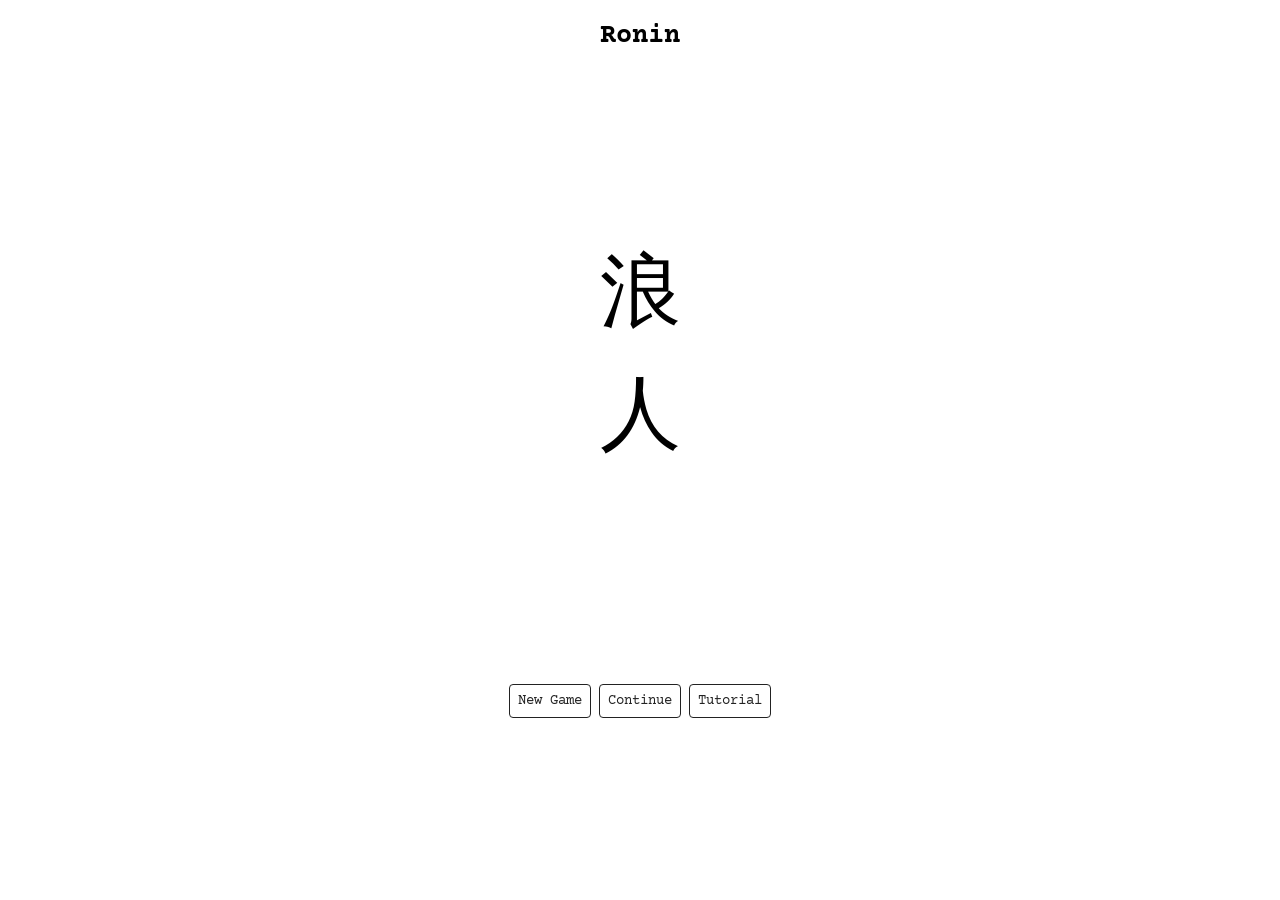
<file: index.html>
<!DOCTYPE html>
<html>
    <head>
        <meta charset="utf-8">
        <meta http-equiv="X-UA-Compatible" content="IE=edge">
        <title>Ronin</title>
        <meta name="viewport" content="width=device-width, initial-scale=1">
        <link rel="stylesheet" href="styles/style.css">
        <link rel="stylesheet" href="styles/Courier Prime.css">
    </head>
    <body>
        <header>
            <h1>Ronin</h1>
        </header>
        <div id="game">
            <div id="roninSheet"  class="hidden">
                <span id="closeRoninSheet">✕</span>
                <div class="overlayScrollable">
                    <div class="wrapper">
                        <h2>Background</h2>
                        <table>
                            <tbody>
                                <tr>
                                    <th>Name</th>
                                    <td><span id="displayName"></span></td>
                                </tr>
                                <tr>
                                    <th>Gender</th>
                                    <td><span id="displayGender"></span></td>
                                </tr>
                                <tr>
                                    <th>Appearance</th>
                                    <td><span id="displayAppearance"></span></td>
                                </tr>
                                <tr>
                                    <th>Family</th>
                                    <td><span id="displayFamily"></span></td>
                                </tr>
                                <tr>
                                    <th>Nightmare</th>
                                    <td><span id="displayNightmare"></span></td>
                                </tr>
                                <tr>
                                    <th>Scar</th>
                                    <td><span id="displayScar"></span></td>
                                </tr>
                                <tr>
                                    <th>Meaning</th>
                                    <td><span id="displayMeaning"></span></td>
                                </tr>
                            </tbody>
                        </table>
                        <h2>Stats</h2>
                        <table>
                            <tbody>
                                <tr>
                                    <th>Honor</th>
                                    <td><span id="displayHonor"></span></td>
                                </tr>
                                <tr>
                                    <th>Status</th>
                                    <td><span id="displayStatus"></span></td>
                                </tr>
                                <tr>
                                    <th>Reputation</th>
                                    <td><span id="displayReputation"></span></td>
                                </tr>
                                <tr>
                                    <th>Determination</th>
                                    <td><span id="displayDetermination"></span></td>
                                </tr>
                                <tr>
                                    <th>Compassion</th>
                                    <td><span id="displayCompassion"></span></td>
                                </tr>
                            </tbody>
                        </table>
                        <h2>Techniques</h2>
                        <div id="displayTechnique"></div>
                        <h2>Equipment</h2>
                        <table>
                            <tbody>
                                <tr>
                                    <th>Weapons</th>
                                    <td><span id="displayWeapons"></span></td>
                                </tr>
                                <tr>
                                    <th>Items</th>
                                    <td><span id="displayItems"></span></td>
                                </tr>
                            </tbody>
                        </table>
                        <h2>Noble Clans</h2>
                        <div id="displayNobleClans"></div>
                    </div>
                </div>
            </div>

            <div id="encounter">
                <h2 id="encounterHeader"></h2>

                <div id="encounterTextWrapper">
                    <div id="encounterText"></div>
                </div>

                <div id="combatHeaderWrapper">
                    <div id="combatHeader"></div>
                    <div id="personsLeft" class=""></div>
                </div>

                <div id="interactTextWrapper">
                    <div id="interactText"></div>
                </div>

                <div id="buttonContainer">
                    <div id="buttonWrapper">
                        <div id="encounterButtons"></div>
                        <div id="interactButtons"></div>
                    </div>
                </div>

                <div id="roninStats"></div>
            </div>

            <div id="roninPersons" class="hidden">
                <span id="closePersons">✕</span>
                <div class="overlayScrollable">
                    <div class="wrapper">
                        <div id="displayEncounterPersonsWrapper">
                            <h2>In Encounter</h2>
                            <div id="displayEncounterPersons"></div>
                        </div>
                        <div id="displayVillainsWrapper">
                            <h2>Villains</h2>
                            <div id="displayVillains"></div>
                        </div>
                        <div id="displayAlliesWrapper">
                            <h2>Allies</h2>
                            <div id="displayAllies"></div>
                        </div>
                        <div id="displayPossibleAlliesWrapper">
                            <h2>Possible Allies</h2>
                            <div id="displayPossibleAllies"></div>
                        </div>
                        <div id="displayEnemiesWrapper">
                            <h2>Enemies</h2>
                            <div id="displayEnemies"></div>
                        </div>
                    </div>
                </div>
            </div>

        </div>

        <script src="script/ronin.min.js" defer></script>
    </body>
</html>
</file>
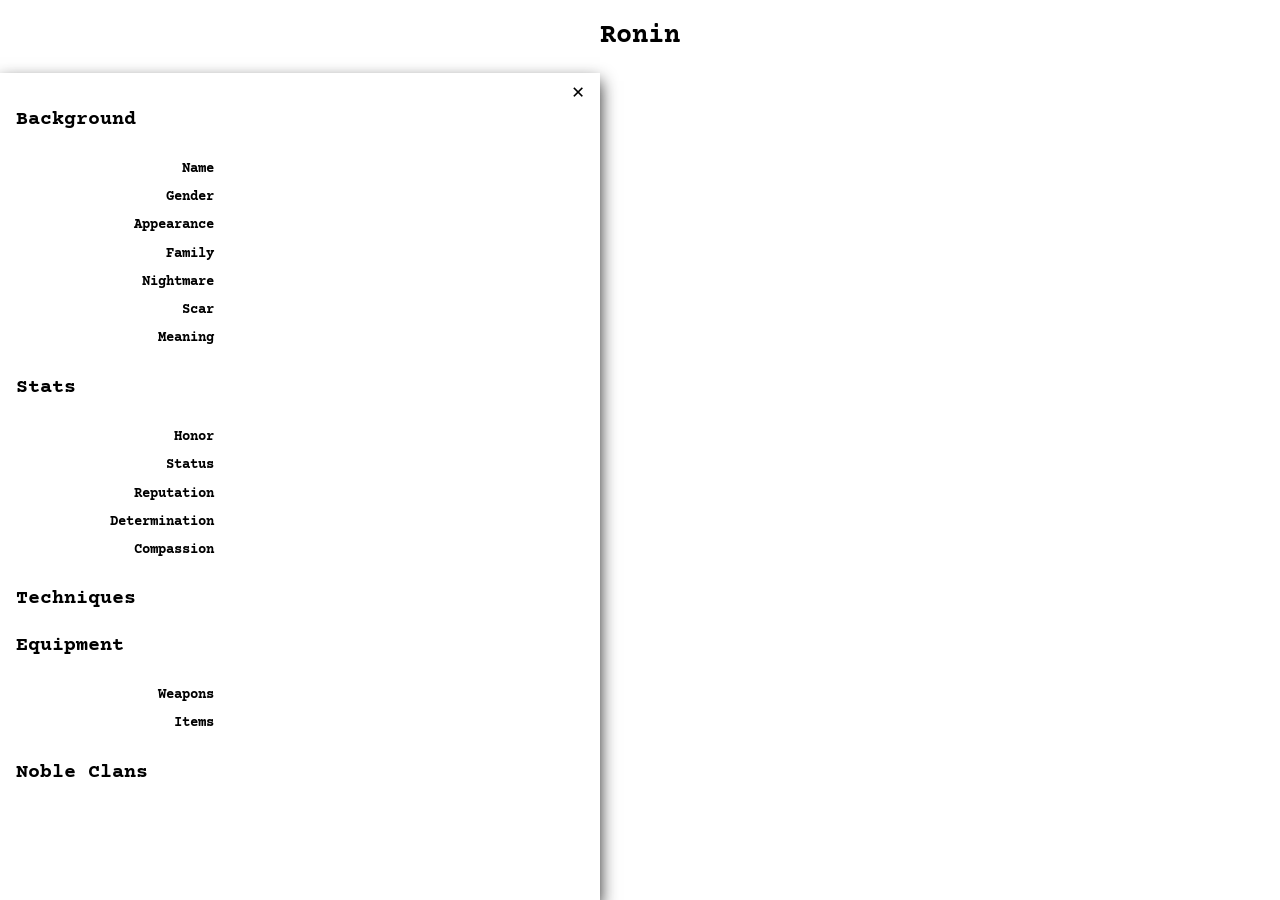
<file: encounter.html>
<!DOCTYPE html>
<html>
    <head>
        <meta charset="utf-8">
        <meta http-equiv="X-UA-Compatible" content="IE=edge">
        <title>Ronin</title>
        <meta name="viewport" content="width=device-width, initial-scale=1">
        <link rel="stylesheet" href="styles/style.css">
        <link rel="stylesheet" href="styles/Courier Prime.css">
    </head>
    <body>
        <header>
            <h1>Ronin</h1>
        </header>
        <div id="game">
            <div id="roninSheet"  class="overlayCard">
                <span id="closeRoninSheet">✕</span>
                <div class="overlayScrollable">
                    <div class="wrapper">
                        <h2>Background</h2>
                        <table>
                            <tbody>
                                <tr>
                                    <th>Name</th>
                                    <td><span id="displayName"></span></td>
                                </tr>
                                <tr>
                                    <th>Gender</th>
                                    <td><span id="displayGender"></span></td>
                                </tr>
                                <tr>
                                    <th>Appearance</th>
                                    <td><span id="displayAppearance"></span></td>
                                </tr>
                                <tr>
                                    <th>Family</th>
                                    <td><span id="displayFamily"></span></td>
                                </tr>
                                <tr>
                                    <th>Nightmare</th>
                                    <td><span id="displayNightmare"></span></td>
                                </tr>
                                <tr>
                                    <th>Scar</th>
                                    <td><span id="displayScar"></span></td>
                                </tr>
                                <tr>
                                    <th>Meaning</th>
                                    <td><span id="displayMeaning"></span></td>
                                </tr>
                            </tbody>
                        </table>
                        <h2>Stats</h2>
                        <table>
                            <tbody>
                                <tr>
                                    <th>Honor</th>
                                    <td><span id="displayHonor"></span></td>
                                </tr>
                                <tr>
                                    <th>Status</th>
                                    <td><span id="displayStatus"></span></td>
                                </tr>
                                <tr>
                                    <th>Reputation</th>
                                    <td><span id="displayReputation"></span></td>
                                </tr>
                                <tr>
                                    <th>Determination</th>
                                    <td><span id="displayDetermination"></span></td>
                                </tr>
                                <tr>
                                    <th>Compassion</th>
                                    <td><span id="displayCompassion"></span></td>
                                </tr>
                            </tbody>
                        </table>
                        <h2>Techniques</h2>
                        <div id="displayTechnique"></div>
                        <h2>Equipment</h2>
                        <table>
                            <tbody>
                                <tr>
                                    <th>Weapons</th>
                                    <td><span id="displayWeapons"></span></td>
                                </tr>
                                <tr>
                                    <th>Items</th>
                                    <td><span id="displayItems"></span></td>
                                </tr>
                            </tbody>
                        </table>
                        <h2>Noble Clans</h2>
                        <div id="displayNobleClans"></div>
                    </div>
                </div>
            </div>

            <div id="encounter">
                <h2 id="encounterHeader"></h2>

                <div id="encounterTextWrapper">
                    <div id="encounterText"></div>
                </div>

                <div id="combatHeaderWrapper">
                    <div id="combatHeader"></div>
                    <div id="personsLeft" class=""></div>
                </div>

                <div id="interactText"></div>

                <div id="buttonContainer">
                    <div id="buttonWrapper">
                        <div id="encounterButtons"></div>
                        <div id="interactButtons"></div>
                    </div>
                </div>

                <div id="roninStats"></div>
            </div>

            <div id="roninPersons" class="hidden">
                <span id="closePersons">✕</span>
                <div class="overlayScrollable">
                    <div class="wrapper">
                        <div id="displayEncounterPersonsWrapper">
                            <h2>In Encounter</h2>
                            <div id="displayEncounterPersons"></div>
                        </div>
                        <div id="displayVillainsWrapper">
                            <h2>Villains</h2>
                            <div id="displayVillains"></div>
                        </div>
                        <div id="displayAlliesWrapper">
                            <h2>Allies</h2>
                            <div id="displayAllies"></div>
                        </div>
                        <div id="displayPossibleAlliesWrapper">
                            <h2>Possible Allies</h2>
                            <div id="displayPossibleAllies"></div>
                        </div>
                        <div id="displayEnemiesWrapper">
                            <h2>Enemies</h2>
                            <div id="displayEnemies"></div>
                        </div>
                    </div>
                </div>
            </div>

        </div>

        
        <script src="script/clans.js" defer></script>
        <script src="script/family.js" defer></script>
        <script src="script/name.js" defer></script>
        <script src="script/appearance.js" defer></script>
        <script src="script/technique.js" defer></script>
        <script src="script/nightmares.js" defer></script>
        <script src="script/scar.js" defer></script>
        <script src="script/character sheet.js" defer></script>
        <script src="script/character creation.js" defer></script>
        <script src="script/villain.js" defer></script>
        <script src="script/fight.js" defer></script>
        <script src="script/talk.js" defer></script>
        <script src="script/intimidate.js" defer></script>
        <script src="script/charm.js" defer></script>
        <script src="script/rooms.js" defer></script>
        <script src="script/search.js" defer></script>
        <script src="script/render.js" defer></script>
        <script src="script/encounters.js" defer></script>
        <script src="script/save.js" defer></script>
    </body>
</html>
</file>
<file: styles/style.css>
* {
    margin: 0;
    padding: 0;
    font-family: 'Courier Prime', Courier, monospace;
}

html {
    font-size: 16px;
    font-size: clamp(10px, 1.5dvh, 16px);
    line-height: 1.5;
}

ul {
    padding-left: 1.5rem;
}

b {
    font-weight: bold;
}

button {
    background-color: #fff;
    color: #222;
    padding: 8px;
    border: 1px solid #222;
    border-radius: 4px;
    font-weight: 400;
    cursor: pointer;
    margin: 4px;
    font-size: 1rem;
    white-space: nowrap;
}

.hidden {
    display: none;
}

.ghost {
    visibility: hidden;
}

.logo {
    font-size: 6rem;
    margin: 0;
    padding: 0;
    font-weight: 400;
    position: absolute;
    top: 35%;
    left: 50%;
    transform: translate(-50%, -50%);
}

body {
    width: 100%;
    height: 100dvh;
    min-height: 0;
    display: grid;
    grid-template-rows: auto 1fr;
    text-align: center;
}

h1,
h2 {
    margin: 16px 0;
}

#game {
    display: grid;
    min-height: 0;
    position: relative;
    justify-content: center;
}

#interactText {
    display: block;
    padding: 8px;
}

#encounter {
    display: grid;
    grid-template-rows: auto 2fr 1fr 1fr 1fr 1fr;
    min-height: 0;
    position: relative;
    width: 600px;
}

#roninStats {
    display: grid;
    grid-template-rows: 1fr 1fr;
    cursor: pointer;
}

#roninStatBalls {
    display: flex;
    justify-content: center;
    align-items: center;
}

#roninStatBalls > div {
    margin: 0 8px;
}

#roninStatusBalls {
    display: flex;
}

#roninStatusBalls > div {
    flex: 1;
    display: flex;
    justify-content: center;
    align-items: center;
}

#encounterTextWrapper,
#combatHeader,
#interactTextWrapper {
    padding: 8px;
    display: grid;
    justify-content: center;
    align-items: center;
    overflow-y: auto;
}

#buttonContainer {
    display: grid;
    justify-content: center;
    align-items: center;
}

#buttonWrapper {
    display: flex;
    justify-content: center;
    align-items: center;
    flex-wrap: wrap;
}

#buttonWrapper > div {
    display: contents;
}

#combatHeaderWrapper {
    display: grid;
    cursor: pointer;
    position: relative;
}

#combatHeader {
    justify-self: center;
    align-self: center;
}

#personsLeft {
    justify-self: end;
    align-self: center;
    position: absolute;
}

.persons {
    border: 1px solid #222;
    border-radius: 4px;
    margin: 0 4px;
    height: 36px;
    width: 36px;
    justify-content: center;
    align-items: center;
    display: grid;
}

#encounterText {
    text-align: left;
    display: block;
    padding: 8px;
}

table {
    table-layout: fixed;
    width: 100%;
    border-spacing: 8px;
    margin-bottom: 16px;
}

td,
th {
    vertical-align: top;
}

th {
    text-align: right;
    width: 35%;
}

td {
    text-align: left;
    width: 65%;
}

p {
    margin: 16px 0;
}

.miniCards th,
.miniCards td {
    text-align: center;
}

.overlayCard {
    width: 600px;
    z-index: 999;
    background-color: #fff;
    position: absolute;
    top: 0;
    left: 0;
    display: grid;
    min-height: 0;
    grid-template-rows: 1fr;
    height: 100%;
    text-align: left;
    box-shadow: 0 8px 16px 0 #222;
}

.overlayScrollable {
    display: grid;
    overflow-y: auto;
}

#closePersons,
#closeRoninSheet {
    position: absolute;
    top: 0;
    right: 0;
    height: 44px;
    width: 44px;
    display: grid;
    align-items: center;
    justify-content: center;
    font-size: 1.5rem;
    cursor: pointer;
}

.wrapper {
    padding: 16px;
}

#interactTextWrapper {
    text-align: left;
}

.allyColor::after {
    content: "(Ally)";
}

.roninColor::after {
    content: "(You)";
}

.villainColor::after {
    content: "(Villain)";
}

.enemyColor::after {
    content: "(Enemy)";
}

#encounterText table {
    width: 100%;
    table-layout: fixed;
}

#encounterText td:first-child,
#encounterText th:first-child {
    text-align: right;
    width: 25%;
}

#encounterText th:last-child,
#encounterText td:last-child {
    text-align: left;
    width: 75%;
}

@media (max-width: 600px) {
    body {
        width: 100%;
        height: 100dvh;
        min-height: 0;
        display: grid;
        grid-template-rows: auto 1fr;
        text-align: center;
    }
    
    h1,
    h2 {
        margin: 16px 0;
    }

    #game {
        display: grid;
        min-height: 0;
        position: relative;
    }

    #encounter {
        display: grid;
        grid-template-rows: auto 2fr 1fr 1fr 1fr 1fr;
        min-height: 0;
        position: relative;
        width: 100%;
    }

    #roninStats {
        display: grid;
        grid-template-rows: 1fr 1fr;
    }

    #roninStatBalls {
        display: flex;
        justify-content: center;
        align-items: center;
    }

    #roninStatusBalls {
        display: flex;
    }

    #roninStatusBalls > div {
        flex: 1;
        display: flex;
        justify-content: center;
        align-items: center;
    }

    #encounterTextWrapper,
    #combatHeader,
    #interactTextWrapper {
        padding: 8px;
        display: grid;
        justify-content: center;
        align-items: center;
        overflow-y: auto;
    }

    #interactTextWrapper {
        text-align: left;
    }

    #buttonContainer {
        display: grid;
        justify-content: center;
        align-items: center;
    }

    #buttonWrapper {
        display: flex;
        justify-content: center;
        align-items: center;
        flex-wrap: wrap;
    }

    #buttonWrapper > div {
        display: contents;
    }

    #combatHeaderWrapper {
        display: grid;
        cursor: pointer;
        position: relative;
    }

    #combatHeader {
        justify-self: center;
        align-self: center;
    }

    #personsLeft {
        justify-self: end;
        align-self: center;
        position: absolute;
    }

    .persons {
        border: 1px solid #222;
        border-radius: 4px;
        margin: 0 4px;
        height: 36px;
        width: 36px;
        justify-content: center;
        align-items: center;
        display: grid;
    }

    #encounterText {
        text-align: left;
        display: block;
        padding: 8px;
    }

    .overlayCard {
        width: 100%;
        z-index: 999;
        background-color: #fff;
        position: absolute;
        top: 0;
        left: 0;
        display: grid;
        min-height: 0;
        grid-template-rows: 1fr;
        height: 100%;
        text-align: left;
        box-shadow: none;
    }

    .overlayScrollable {
        display: grid;
        overflow-y: auto;
    }

    #closePersons,
    #closeRoninSheet {
        position: absolute;
        top: 0;
        right: 0;
        height: 44px;
        width: 44px;
        display: grid;
        align-items: center;
        justify-content: center;
        font-size: 1.5rem;
        cursor: pointer;
    }

    .wrapper {
        padding: 16px;
    }

    table {
        table-layout: fixed;
        width: 100%;
        border-spacing: 8px;
        margin-bottom: 16px;
    }

    td,
    th {
        vertical-align: top;
    }

    th {
        text-align: right;
        width: 35%;
    }

    td {
        text-align: left;
        width: 65%;
    }

    p {
        margin: 16px 0;
    }
}
</file>
<file: styles/Courier Prime.css>
@font-face { 
  font-family: "Courier Prime";
  font-weight: 400;
  font-style: normal;
  src: url([data-uri]);
}

@font-face { 
  font-family: "Courier Prime";
  font-weight: 400;
  font-style: italic;
  src: url([data-uri]);
}

@font-face { 
  font-family: "Courier Prime";
  font-weight: 700;
  font-style: normal;
  src: url([data-uri]);
}

@font-face { 
  font-family: "Courier Prime";
  font-weight: 700;
  font-style: italic;
  src: url([data-uri]);
}
</file>
